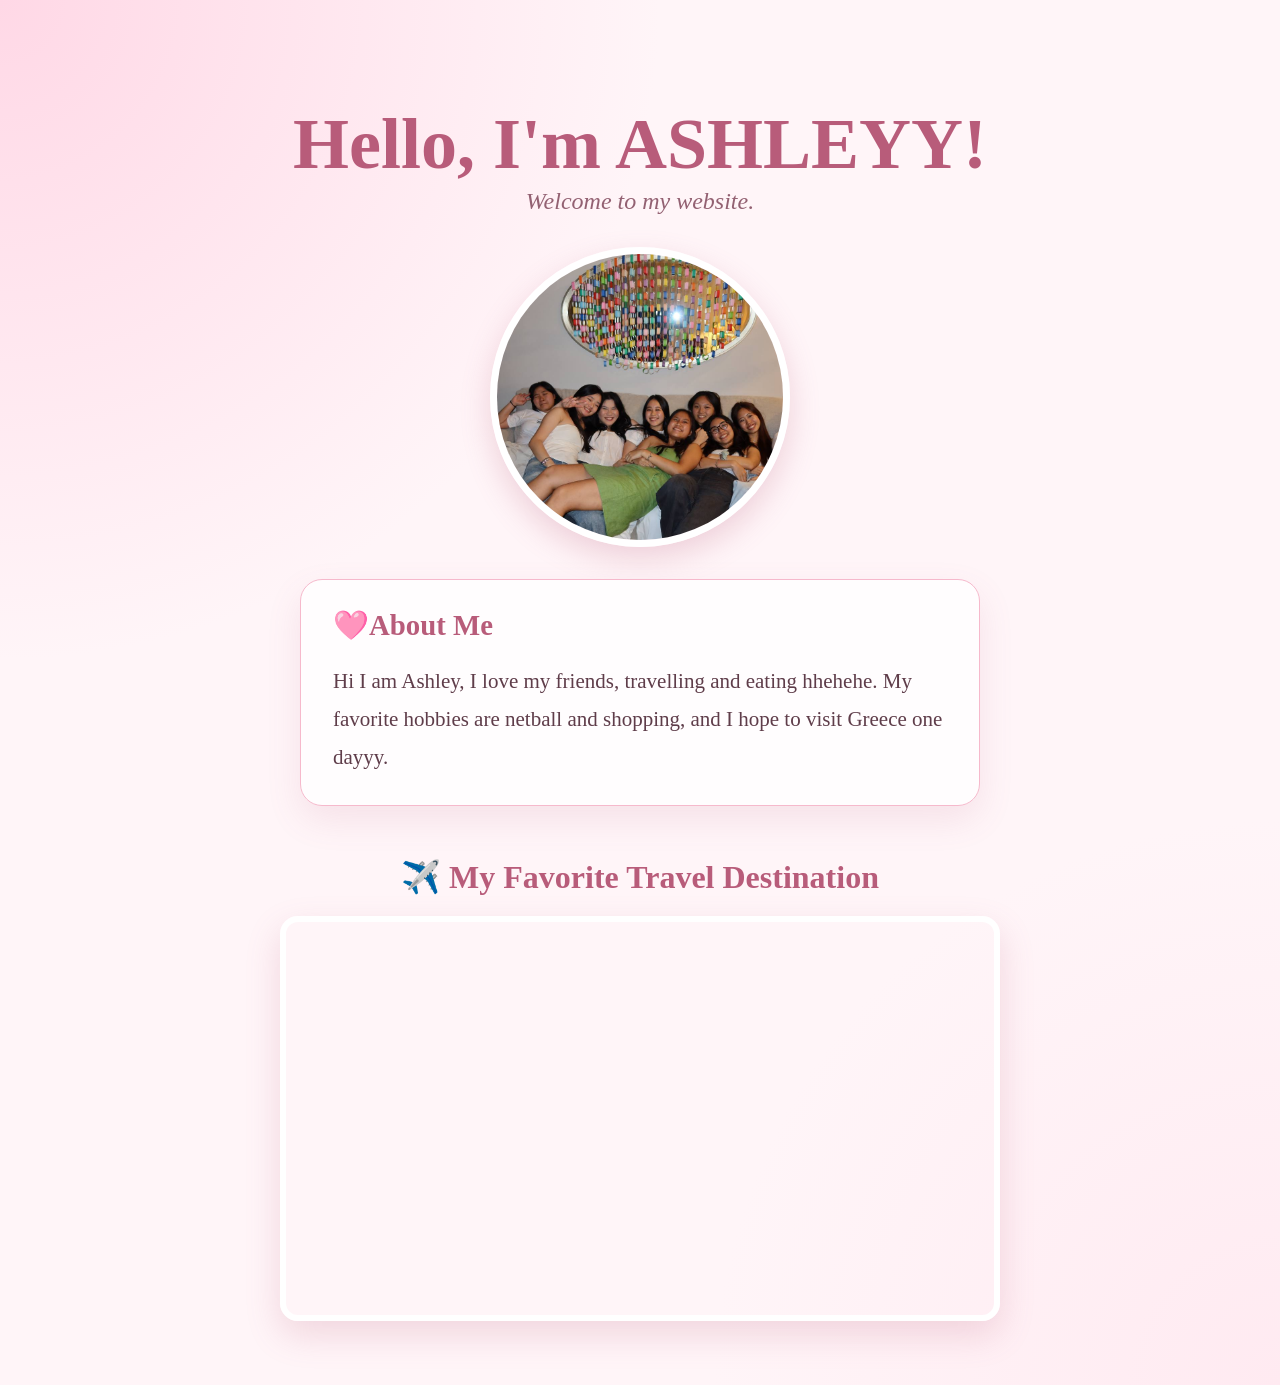
<file: index.html>
<!DOCTYPE html>
<html lang="en">
<head>
  <meta charset="UTF-8">
  <meta name="viewport" content="width=device-width, initial-scale=1.0">
  <link rel="stylesheet" href="style.css">
  <title> Ashley | Personal Website</title>
</head>

<body>
  <h1>Hello, I'm ASHLEYY!</h1>
  <p>Welcome to my website.</p>

  <img
    class="profile-photo"
    src="your-photo.jpg"
    alt="A smiling photo of Your Name">

  <div class="bio-box">
    <h2>About Me</h2>
    <p>
      Hi I am Ashley, I love my friends, travelling and eating hhehehe.
      My favorite hobbies are netball and shopping, and I hope to visit Greece one dayyy.
    </p>
  </div>

  <h2>My Favorite Travel Destination</h2>

  <iframe
    src="https://www.youtube.com/embed/pMgHgwN1nSY?autoplay=1&mute=1"
    title="My favorite travel destination"
    allow="autoplay; encrypted-media"
    allowfullscreen>
  </iframe>
</body>
</html>
</file>
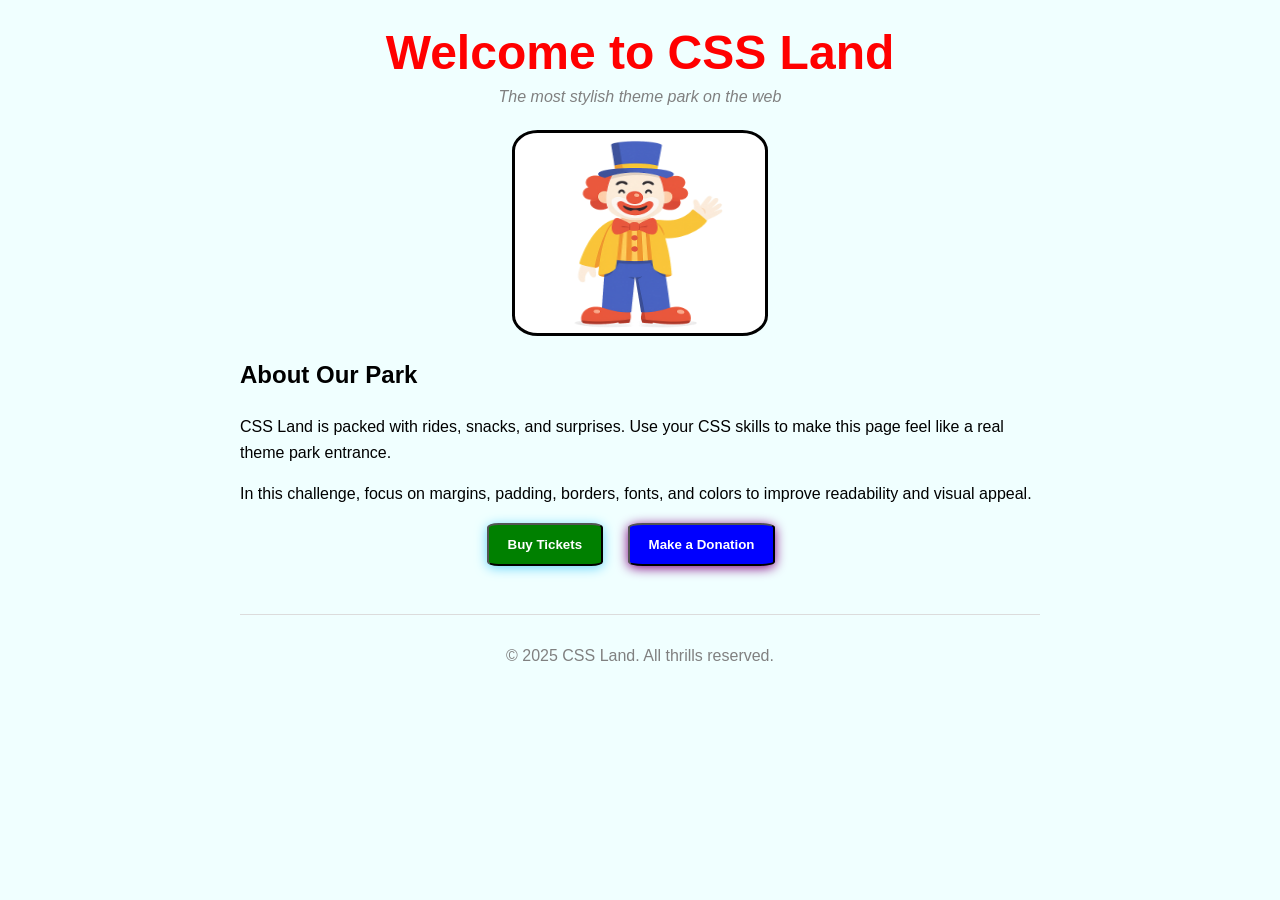
<file: Challenge1/home.html>
<!DOCTYPE html>
<html lang="en">
<head>
    <meta charset="UTF-8" />
    <meta name="viewport" content="width=device-width, initial-scale=1.0"/>
    <title>Challenge 1 - CSS Land - Welcome</title>
    <link rel="stylesheet" href="styles.css"/>
</head>
<body>

    <!-- DO NOT MODIFY HTML
         YOU MAY ONLY EDIT styles.css
    -->

    <div class="container">

        <header class="site-header">
            <h1>Welcome to <span class="park-name">CSS Land</span></h1>
            <p class="tagline">The most stylish theme park on the web</p>
        </header>

        <main>
            <section class="hero">
                <div class="mascot-placeholder" aria-label="Mascot placeholder" role="img">
                    <img id="mascot-image" src="mascot.png">
                </div>
            </section>

            <section class="about">
                <h2>About Our Park</h2>
                <p>CSS Land is packed with rides, snacks, and surprises. Use your CSS skills to make this
                    page feel like a real theme park entrance.
                </p>
                <p>In this challenge, focus on margins, padding, borders, fonts, and colors to improve
                    readability and visual appeal.
                </p>
            </section>

            <section class="actions">
                <button class="buy-tickets">Buy Tickets</button>
                <button class="make-donation">Make a Donation</button>
            </section>
        </main>

        <footer class="site-footer">
            <p>© 2025 CSS Land. All thrills reserved.</p>
        </footer>

    </div>

</body>
</html>
</file>
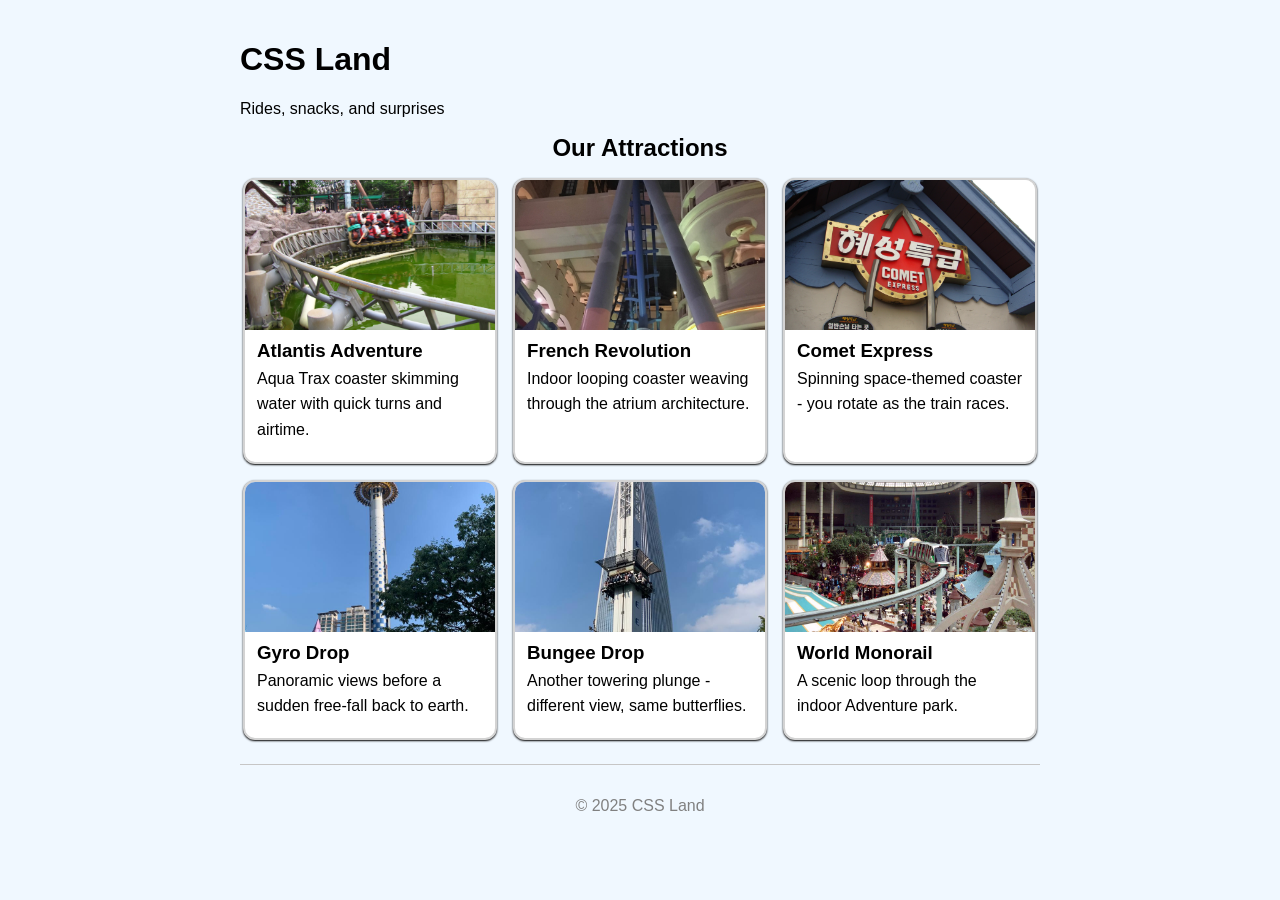
<file: Challenge2/home.html>
<!DOCTYPE html>
<html lang="en">
<head>
    <meta charset="UTF-8" />
    <meta name="viewport" content="width=device-width, initial-scale=1.0"/>
    <title>Challenge 2 - CSS Land - Attractions Gallery</title>
    <link rel="stylesheet" href="styles.css"/>
</head>
<body>

    <!-- DO NOT MODIFY home.html -->
    <!-- Add all styling in styles.css -->

    <div class="container">
        <header class="site-header">
            <h1>CSS Land</h1>
            <p class="tagline">Rides, snacks, and surprises</p>
        </header>

        <main>
            <section class="attractions">
                <h2>Our Attractions</h2>

                <div class="cards">
                    <article class="card">
                        <img src="images/atlantis.jpg" alt="Atlantis Adventure at Lotte World">
                        <h3>Atlantis Adventure</h3>
                        <p class="blurb">Aqua Trax coaster skimming water with quick turns and airtime.</p>
                    </article>

                    <article class="card">
                        <img src="images/french.jpg" alt="French Revolution indoor coaster">
                        <h3>French Revolution</h3>
                        <p class="blurb">Indoor looping coaster weaving through the atrium architecture.</p>
                    </article>

                    <article class="card">
                        <img src="images/comet.jpg" alt="Comet Express at Lotte World">
                        <h3>Comet Express</h3>
                        <p class="blurb">Spinning space-themed coaster - you rotate as the train races.</p>
                    </article>

                    <article class="card">
                        <img src="images/gyro.jpg" alt="Gyro Drop tower ride at Lotte World">
                        <h3>Gyro Drop</h3>
                        <p class="blurb">Panoramic views before a sudden free-fall back to earth.</p>
                    </article>

                    <article class="card">
                        <img src="images/bungee.jpg" alt="Bungee Drop at Lotte World">
                        <h3>Bungee Drop</h3>
                        <p class="blurb">Another towering plunge - different view, same butterflies.</p>
                    </article>

                    <article class="card">
                        <img src="images/monorail.jpg" alt="World Monorail at Lotte World Adventure">
                        <h3>World Monorail</h3>
                        <p class="blurb">A scenic loop through the indoor Adventure park.</p>
                    </article>
                </div>
            </section>
        </main>

        <footer class="site-footer">
            <p>© 2025 CSS Land</p>
        </footer>
    </div>

</body>
</html>
</file>
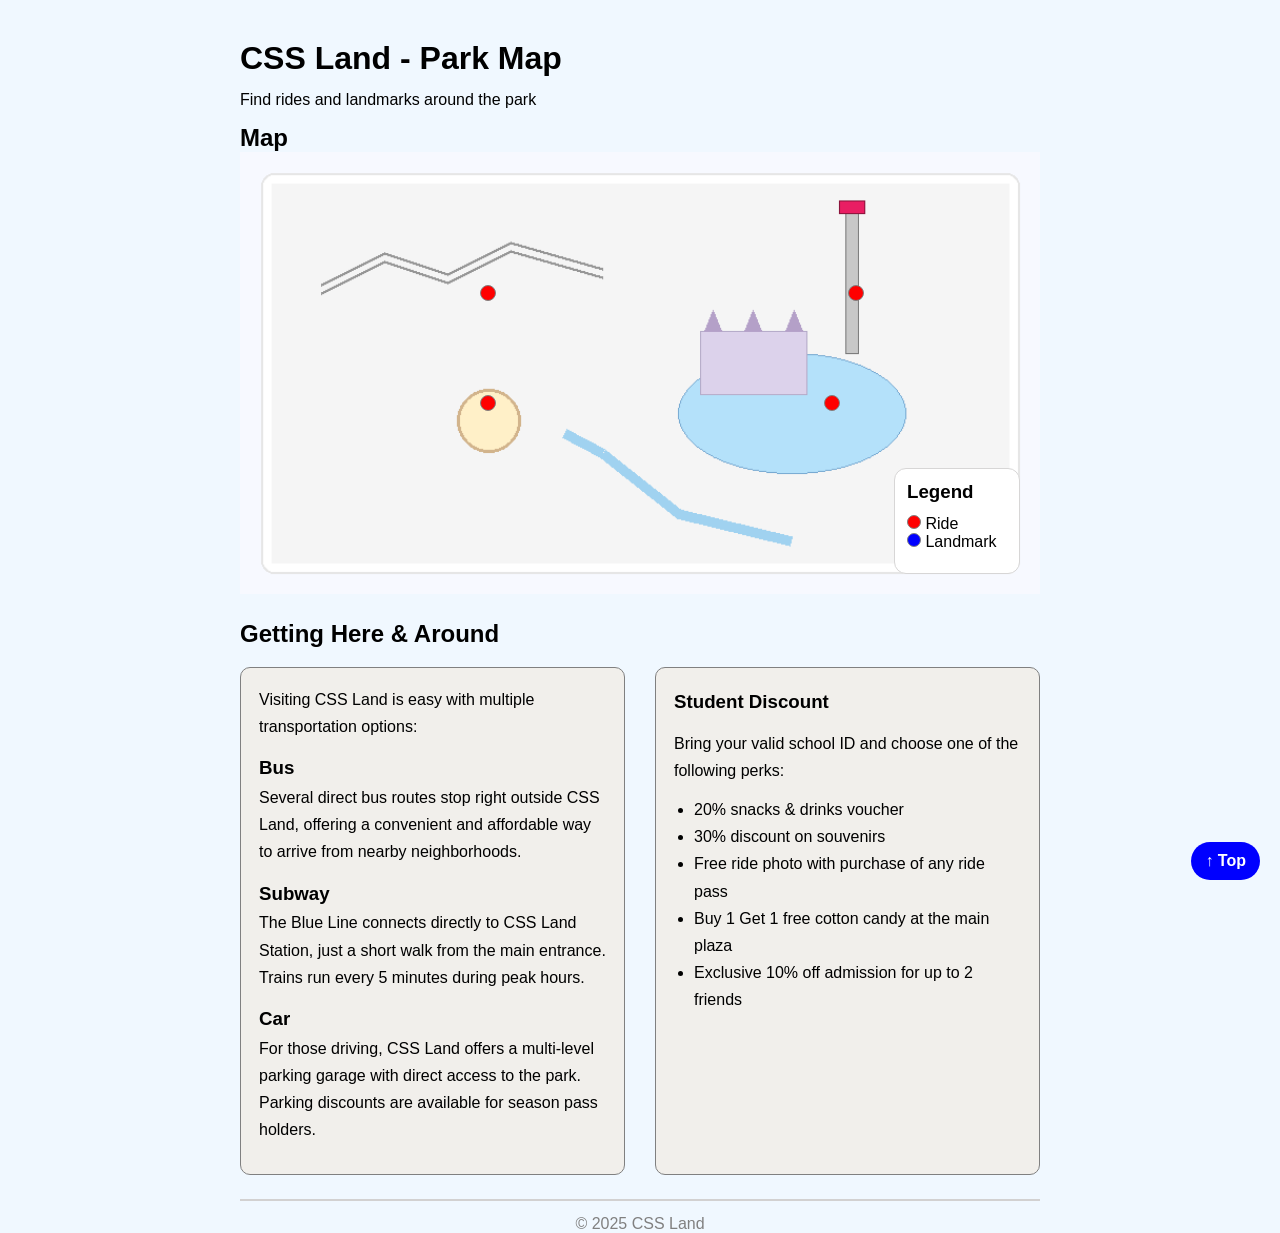
<file: Challenge3/home.html>
<!DOCTYPE html>
<html lang="en">
<head>
    <meta charset="UTF-8" />
    <meta name="viewport" content="width=device-width, initial-scale=1.0"/>
    <title>Challenge 3 - CSS Land - Park Map</title>
    <link rel="stylesheet" href="styles.css"/>
</head>
<body id="top">
    <!-- DO NOT MODIFY home.html -->
    <!-- Add all your styles in styles.css -->

    <div class="container">
        <header class="site-header">
            <h1>CSS Land - Park Map</h1>
            <p class="tagline">Find rides and landmarks around the park</p>
        </header>

        <main>
            <section class="map-section">
                <h2>Map</h2>

                <!-- Map wrapper: make this the positioning context -->
                <div class="map-wrapper">
                    <!-- Map image -->
                    <img class="park-map" src="map.png" alt="CSS Land Park Map">

                    <!-- Attraction markers (place precisely on the map) -->
                    <button class="marker" id="marker-atlantis" aria-label="Atlantis Adventure">
                        <span class="tooltip">Atlantis Adventure</span>
                    </button>

                    <button class="marker" id="marker-gyro" aria-label="Gyro Drop">
                        <span class="tooltip">Gyro Drop</span>
                    </button>

                    <button class="marker" id="marker-carousel" aria-label="Carousel Dreams">
                        <span class="tooltip">Carousel Dreams</span>
                    </button>

                    <button class="marker" id="marker-river" aria-label="River Rapids">
                        <span class="tooltip">River Rapids</span>
                    </button>

                    <!-- Legend box pinned to map corner -->
                    <aside class="legend">
                        <h3>Legend</h3>
                        <ul>
                            <li><span class="dot ride"></span> Ride</li>
                            <li><span class="dot landmark"></span> Landmark</li>
                        </ul>
                    </aside>
                </div>
            </section>

            <section class="transport">
                <h2>Getting Here & Around</h2>
                <div class="transport-columns">
                    <!-- Left column: Transportation info -->
                    <div class="transport-info">
                        <p>Visiting CSS Land is easy with multiple transportation options:</p>

                        <h3>Bus</h3>
                        <p>Several direct bus routes stop right outside CSS Land, offering a convenient and affordable way to arrive from nearby neighborhoods.</p>

                        <h3>Subway</h3>
                        <p>The Blue Line connects directly to CSS Land Station, just a short walk from the main entrance. Trains run every 5 minutes during peak hours.</p>

                        <h3>Car</h3>
                        <p>For those driving, CSS Land offers a multi-level parking garage with direct access to the park. Parking discounts are available for season pass holders.</p>
                    </div>

                    <!-- Right column: Student discount info -->
                    <div class="transport-discounts">
                        <h3>Student Discount</h3>
                        <p>Bring your valid school ID and choose one of the following perks:</p>
                        <ul>
                            <li>20% snacks & drinks voucher</li>
                            <li>30% discount on souvenirs</li>
                            <li>Free ride photo with purchase of any ride pass</li>
                            <li>Buy 1 Get 1 free cotton candy at the main plaza</li>
                            <li>Exclusive 10% off admission for up to 2 friends</li>
                        </ul>
                    </div>
                </div>
            </section>

        </main>

        <!-- Fixed Back to Top button -->
        <a href="#top" class="back-to-top" aria-label="Back to top">↑ Top</a>

        <footer class="site-footer">
            <p>© 2025 CSS Land</p>
        </footer>
    </div>
</body>
</html>
</file>
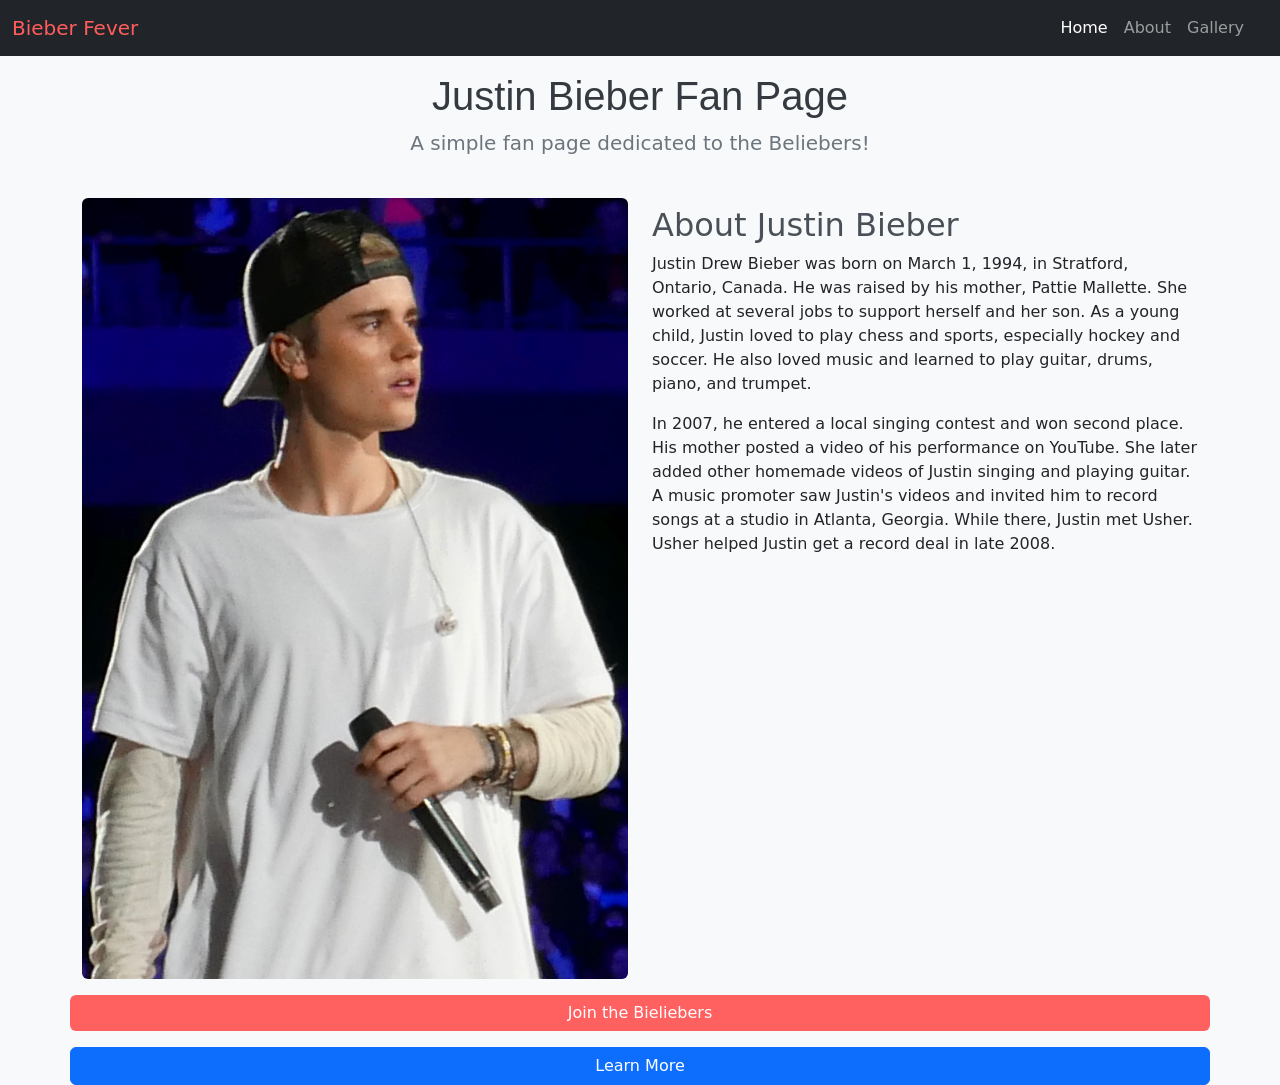
<file: Week3/Challenge2/justin.html>
<!DOCTYPE html>
<html lang="en">
<head>
    <meta charset="UTF-8">
    <meta name="viewport" content="width=device-width, initial-scale=1.0">
    <title>Challenge 2 - Justin</title>

    <!-- Bootstrap CSS -->
    <link href="https://cdn.jsdelivr.net/npm/bootstrap@5.3.7/dist/css/bootstrap.min.css" rel="stylesheet" integrity="sha384-LN+7fdVzj6u52u30Kp6M/trliBMCMKTyK833zpbD+pXdCLuTusPj697FH4R/5mcr" crossorigin="anonymous">

    <!-- External CSS -->
    <link rel="stylesheet" href="styles.css">

</head>
<body>

    <div class="container">

        <!-- Task 1
             - Add a navigtion bar
        -->
        <nav class="navbar navbar-dark navbar-expand-lg bg-dark fixed-top">
            <div class="container-fluid">
                <a class="navbar-brand" href="#">Bieber Fever</a>
                <button class="navbar-toggler" type="button" data-bs-toggle="collapse" data-bs-target="#navbarNavDark" aria-controls="navbarNavDark" aria-expanded="false" aria-label="Toggle navigation">
                    <span class="navbar-toggler-icon"></span>
                </button>
                <div class="collapse navbar-collapse" id="navbarNavDark">
                    <ul class="navbar-nav justify-content-end flex-grow-1 pe-3">
                        <li class="nav-item">
                            <a class="nav-link active" aria-current="page" href="#">Home</a>
                        </li>
                        <li class="nav-item">
                            <a class="nav-link" href="#">About</a>
                        </li>
                        <li class="nav-item">
                            <a class="nav-link" href="#">Gallery</a>
                        </li>
                    </ul>
                </div>
            </div>
        </nav>
        
        <div class="row pt-5">
            <div class="col-12 text-center my-4">
                <h1>Justin Bieber Fan Page</h1>
                <p class="lead">A simple fan page dedicated to the Beliebers!</p>
            </div>
        </div>

        <div class="row">

            <div class="col-md-6 text-center">
                <img src="justin_concert.jpg" 
                class="img-fluid rounded" alt="Justin Bieber">
            </div>

            <div class="col-md-6 my-2">

                <h2>About Justin Bieber</h2>

                <p>Justin Drew Bieber was born on March 1, 1994, in Stratford, Ontario, Canada. He was raised by his mother, Pattie Mallette. She worked at several jobs to support herself and her son. As a young child, Justin loved to play chess and sports, especially hockey and soccer. He also loved music and learned to play guitar, drums, piano, and trumpet.</p>

                <p>In 2007, he entered a local singing contest and won second place. His mother posted a video of his performance on YouTube. She later added other homemade videos of Justin singing and playing guitar. A music promoter saw Justin's videos and invited him to record songs at a studio in Atlanta, Georgia. While there, Justin met Usher. Usher helped Justin get a record deal in late 2008.</p>
            </div>

        </div>

        <!-- Task 2
             - Add 2 buttons
        -->
        <div class="row">
            <button class="btn btn-custom mb-3 mt-3" onclick="alert('You are now a Belieber!')" type="button">Join the Bieliebers</button>
            <a href="https://www.justinbiebermusic.com" button class="btn btn-primary" target="blank" type="button">Learn More</a>
        </div>

    </div>
    

    <!-- Bootstrap JavaScript -->
    <script src="https://cdn.jsdelivr.net/npm/bootstrap@5.3.7/dist/js/bootstrap.bundle.min.js" integrity="sha384-ndDqU0Gzau9qJ1lfW4pNLlhNTkCfHzAVBReH9diLvGRem5+R9g2FzA8ZGN954O5Q" crossorigin="anonymous"></script>

</body>
</html>
</file>
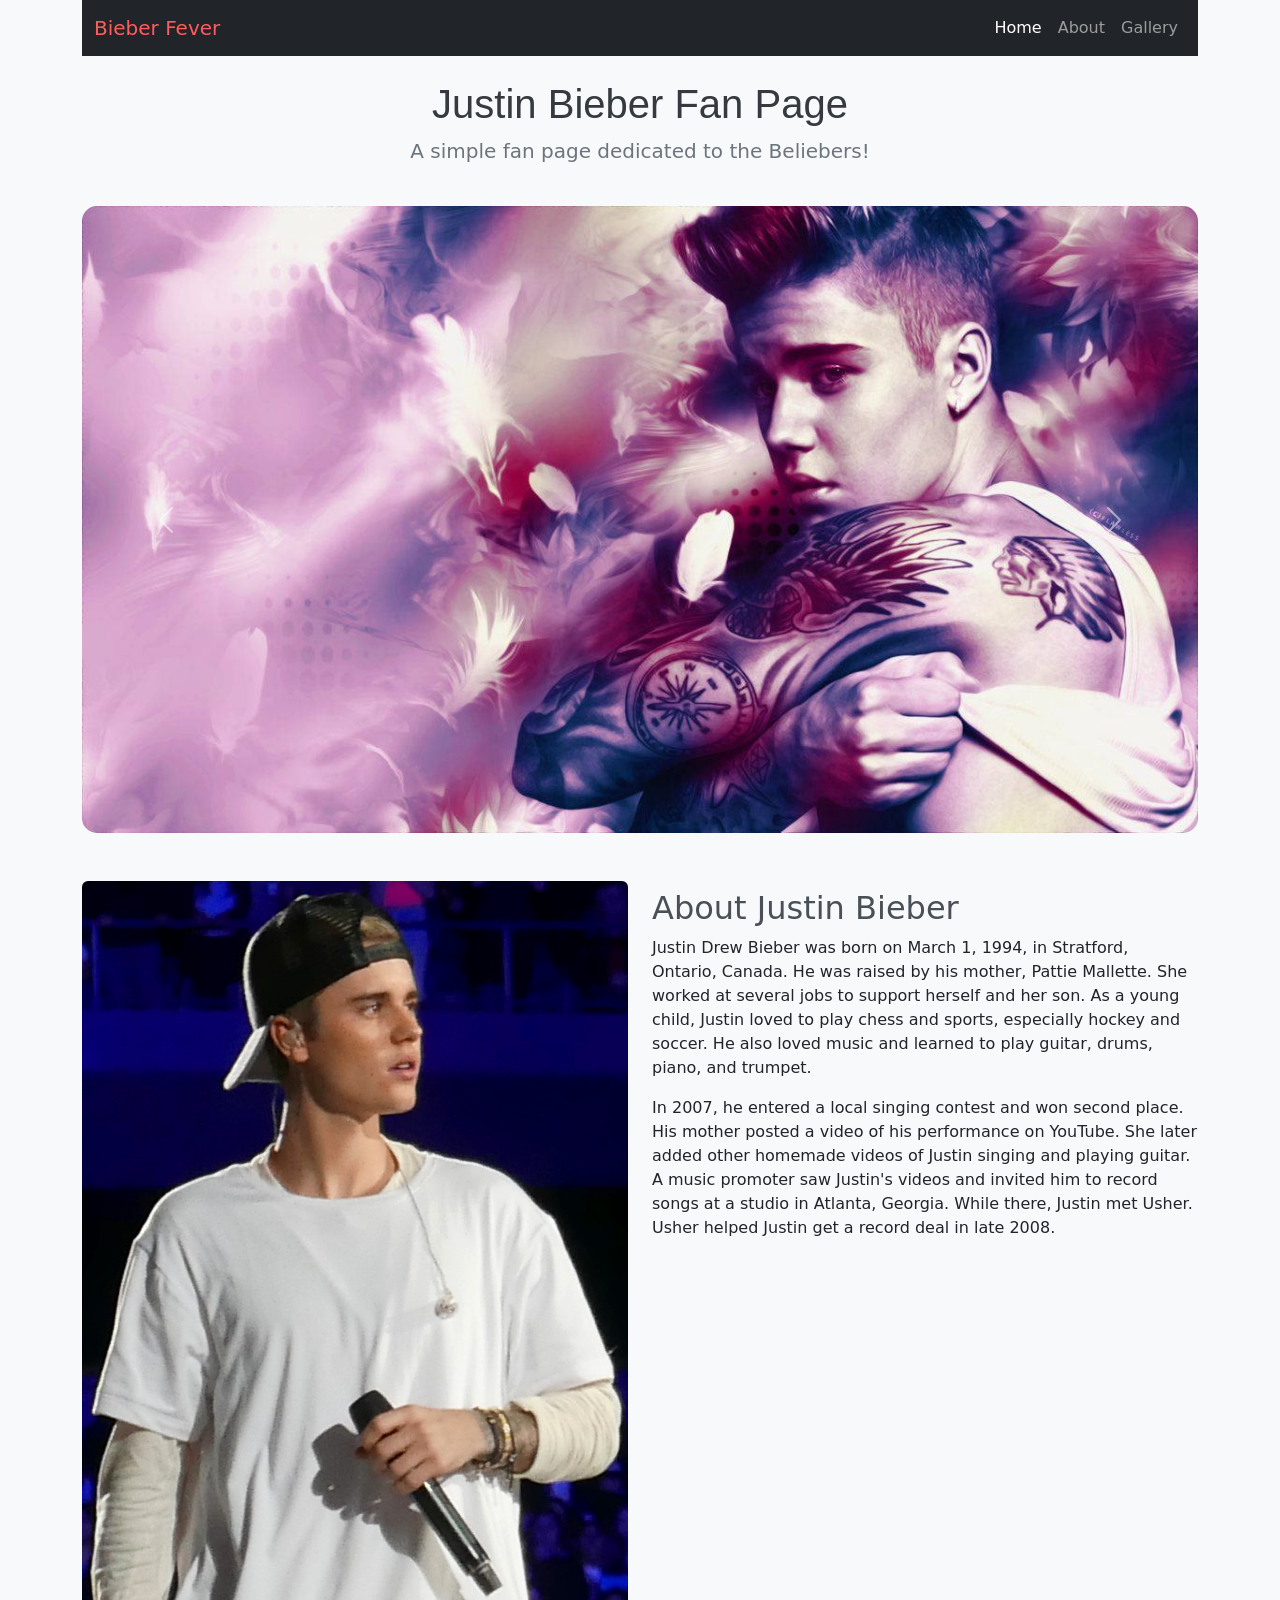
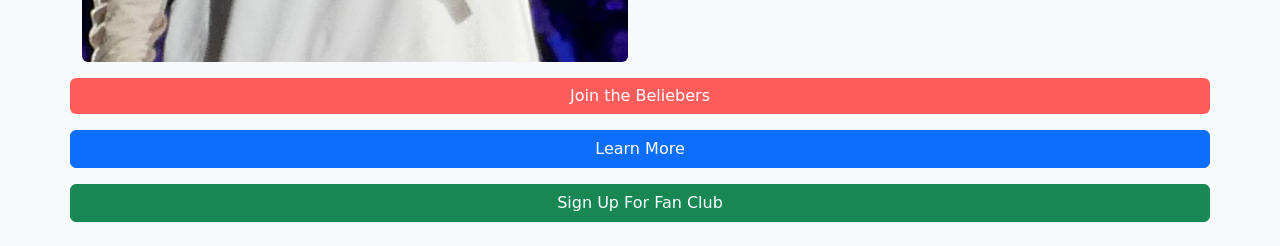
<file: Week3/Challenge3/justin.html>
<!DOCTYPE html>
<html lang="en">
<head>
    <meta charset="UTF-8">
    <meta name="viewport" content="width=device-width, initial-scale=1.0">
    <title>Challenge 3 - Justin</title>

    <!-- Bootstrap CSS -->
    <link href="https://cdn.jsdelivr.net/npm/bootstrap@5.3.7/dist/css/bootstrap.min.css" rel="stylesheet" integrity="sha384-LN+7fdVzj6u52u30Kp6M/trliBMCMKTyK833zpbD+pXdCLuTusPj697FH4R/5mcr" crossorigin="anonymous">

    <!-- External CSS -->
    <link rel="stylesheet" href="styles.css">

</head>
<body>

    <div class="container">

        <!-- Navbar -->
        <nav class="navbar navbar-expand-lg navbar-dark bg-dark">
            <div class="container-fluid">
                <a class="navbar-brand" href="#">Bieber Fever</a>
                <button class="navbar-toggler" type="button" data-bs-toggle="collapse" data-bs-target="#navbarNav" aria-controls="navbarNav" aria-expanded="false" aria-label="Toggle navigation">
                    <span class="navbar-toggler-icon"></span>
                </button>
                <div class="collapse navbar-collapse" id="navbarNav">
                    <ul class="navbar-nav ms-auto">
                        <li class="nav-item">
                            <a class="nav-link active" aria-current="page" href="#">Home</a>
                        </li>
                        <li class="nav-item">
                            <a class="nav-link" href="#">About</a>
                        </li>
                        <li class="nav-item">
                            <a class="nav-link" href="#">Gallery</a>
                        </li>
                    </ul>
                </div>
            </div>
        </nav>

        <div class="row">
            <!-- Header Section -->
            <div class="col-12 text-center my-4">
                <h1>Justin Bieber Fan Page</h1>
                <p class="lead">A simple fan page dedicated to the Beliebers!</p>
            </div>
        </div>

        <!-- Task 1
             - Gallery Carousel Placeholder
             - Add your carousel here 
             - Slideshow image files are:
                justin1.jpg
                justin2.jpg
                justin3.jpg
        -->
        <div id="carouselExample" class="carousel slide">
            <div class="carousel-inner">
                <div class="carousel-item active">
                <img src="justin1.jpg" class="d-block w-100" alt="...">
                </div>
                <div class="carousel-item">
                <img src="justin2.jpg" class="d-block w-100" alt="...">
                </div>
                <div class="carousel-item">
                <img src="justin3.jpg" class="d-block w-100" alt="...">
                </div>
            </div>
            <button class="carousel-control-prev" type="button" data-bs-target="#carouselExample" data-bs-slide="prev">
                <span class="carousel-control-prev-icon" aria-hidden="true"></span>
                <span class="visually-hidden">Previous</span>
            </button>
            <button class="carousel-control-next" type="button" data-bs-target="#carouselExample" data-bs-slide="next">
                <span class="carousel-control-next-icon" aria-hidden="true"></span>
                <span class="visually-hidden">Next</span>
            </button>
        </div>
    

        <div class="row mt-5">

            <div class="child col-md-6 text-center">
                <img src="justin_concert.jpg" 
                class="img-fluid rounded" alt="Justin Bieber">
            </div>

            <div class="child col-md-6 my-2">

                <h2>About Justin Bieber</h2>

                <p>Justin Drew Bieber was born on March 1, 1994, in Stratford, Ontario, Canada. He was raised by his mother, Pattie Mallette. She worked at several jobs to support herself and her son. As a young child, Justin loved to play chess and sports, especially hockey and soccer. He also loved music and learned to play guitar, drums, piano, and trumpet.</p>

                <p>In 2007, he entered a local singing contest and won second place. His mother posted a video of his performance on YouTube. She later added other homemade videos of Justin singing and playing guitar. A music promoter saw Justin's videos and invited him to record songs at a studio in Atlanta, Georgia. While there, Justin met Usher. Usher helped Justin get a record deal in late 2008.</p>
            </div>

        </div>


        <!-- Buttons and Alerts -->
        <div class="row">
            <button class="btn btn-custom mb-3 mt-3" onclick="alert('You are now a Belieber!')">Join the Beliebers</button>
            <a href="https://www.justinbiebermusic.com" class="btn btn-primary mb-3" target="_blank">Learn More</a>

            <!-- Task 2
             - Modal Button
             - Add a button here to trigger the modal -->
            <button type="button" class="btn btn-success mb-4" data-bs-toggle="modal" data-bs-target="#staticBackdrop">
            Sign Up For Fan Club
            </button>
        </div>
        <!-- Modal -->
            <div class="modal fade" id="staticBackdrop" data-bs-backdrop="static" data-bs-keyboard="false" tabindex="-1" aria-labelledby="staticBackdropLabel" aria-hidden="true">
                <div class="modal-dialog">
                    <div class="modal-content">
                    <div class="modal-header">
                        <h1 class="modal-title fs-5" id="staticBackdropLabel">Join the Justin Bieber Fan Club</h1>
                        <button type="button" class="btn-close" data-bs-dismiss="modal" aria-label="Close"></button>
                    </div>
                    <div class="modal-body">
                        <div class="mb-3">
                            <label for="formGroupExampleInput" class="form-label">Name</label>
                            <input type="text" class="form-control" id="formGroupExampleInput" placeholder="Your Name">
                        </div>
                        <div class="mb-3">
                            <label for="exampleFormControlInput1" class="form-label">Email Address</label>
                            <input type="email" class="form-control" id="exampleFormControlInput1" placeholder="name@example.com">
                        </div>
                        <div class="mb-3">
                            <label for="exampleFormControlTextarea1" class="form-label">Message</label>
                            <textarea class="form-control" id="exampleFormControlTextarea1" rows="3" placeholder="Why you love Justin?"></textarea>
                        </div>
                    </div>
                    <div class="modal-footer">
                        <button type="button" class="btn btn-secondary" data-bs-dismiss="modal">Close</button>
                        <button type="button" class="btn btn-success">Submit</button>
                    </div>
                    </div>
                </div>
            </div>

        


    </div>


    <!-- Bootstrap JavaScript -->
    <script src="https://cdn.jsdelivr.net/npm/bootstrap@5.3.7/dist/js/bootstrap.bundle.min.js" integrity="sha384-ndDqU0Gzau9qJ1lfW4pNLlhNTkCfHzAVBReH9diLvGRem5+R9g2FzA8ZGN954O5Q" crossorigin="anonymous"></script>

</body>
</html>
</file>
<file: style.css>
:root {
  --dark-pink: #b85c7a;
  --pink: #f6b9cc;
  --light-pink: #ffe5ee;
  --pale-pink: #fff5f8;
  --white: #ffffff;
  --text: #5f3d4a;
}

* {
  box-sizing: border-box;
}

body {
  font-family: Georgia, 'Times New Roman', Times, serif;
  background:
    radial-gradient(circle at top left, #ffd8e6 0, transparent 35%),
    radial-gradient(circle at bottom right, #ffeaf1 0, transparent 30%),
    var(--pale-pink);
  color: var(--text);
  max-width: 900px;
  min-height: 100px;
  margin: auto;
  padding: 60px 24px;
  text-align: center;
}

h1,h2 {
  font-family: Georgia, 'Times New Roman', Times, serif;
}

h1 {
  margin-bottom: 8px;
  color: var(--dark-pink);
  font-size: clamp(3.5rem, 7vw, 4.5rem);
  line-height: 1;
}

h1 + p {
  margin: 0 0 32px;
  color: #936172;
  font-size: 1.5rem;
  font-style: italic;
}

.profile-photo {
  width: 300px;
  height: 300px;
  display: block;
  margin: 0 auto 32px;
  object-fit: cover;
  border: 7px solid var(--white);
  border-radius: 50%;
  box-shadow: 0 12px 30px rgba(184, 92, 122, 0.24);
}

.bio-box {
  max-width: 680px;
  margin: 0 auto 52px;
  padding: 28px 32px;
  background: rgba(255, 255, 255, 0.86);
  border: 1px solid var(--pink);
  border-radius: 22px;
  box-shadow: 0 14px 35px rgba(184, 92, 122, 0.12);
  text-align: left;
}

.bio-box h2 {
  margin-top: 0;
  color: var(--dark-pink);
  font-size: 1.8rem;
}

.bio-box p {
  margin-bottom: 0;
  line-height: 1.8; 
  font-size: 21px;
}

body h2 {
  margin-bottom: 20px;
  color: var(--dark-pink);
  font-size: 2rem;
}

.bio-box h2::before {
  content: "🩷";
}

body h2::before {
  content: "✈️ ";
}

iframe {
  width: 100%;
  max-width: 720px;
  aspect-ratio: 16 / 9;
  height: auto;
  border: 6px solid var(--white);
  border-radius: 18px;
  box-shadow: 0 14px 35px rgba(184, 92, 122, 0.2);
}

@media (max-width: 500px) {
  body {
    padding: 40px 18px;
  }

  .bio-box {
    padding: 24px;
  }

  .profile-photo {
    width: 150px;
    height: 150px;
  }
}
</file>
<file: Challenge1/styles.css>
/* styles.css - Challenge #1 (Skeleton) */
body{
    margin:0;
    background-color:azure ;
    font-family: Arial, Helvetica, sans-serif;
    color:black;
}

.container{
    margin: auto;
    padding: 25px ;
    max-width: 800px;
}

h1{
    font-size: 3em;
    color:red;
    text-align: center;
    font-weight:bold; 
    margin: 0 0 8px 0; 
}

.tagline{
    font-style: italic;
    text-align: center ; 
    color: grey;
    margin: 0 0 24px 0; 
}

.mascot-placeholder{
    width:250px ;
    height:200px; 
    border: 3px solid black ; 
    margin: auto ; 
    border-radius: 10% ;
    background-color: white;
}

#mascot-image{
    width: 250px;
    height: 200px; 
    margin: 0 auto;
}

.about{
    line-height: 1.6;
    margin: 0 0 16px 0;
    font-size: 1 rem;
}

.actions{
    text-align: center;
    margin:12px 0px 28px 0px;
}

.site-footer{
    text-align:center;
    color: grey;
    font-size: 1 rem;
    border-top: 1px solid gainsboro ; 
    padding-top: 16px;
    margin-top:24px;
}

.buy-tickets{
    background-color: green;
    color:white ;
    padding: 12px 19px; 
    border-radius: 10% ;
    margin-right: 20px ; 
    margin-bottom: 20px; 
    box-shadow: 0px 2px 12px rgb(104, 213, 250);     /*for the halo around*/
    transition: background 120ms ease, transform 80ms ease; 
    font-size:1 rem;
    font-weight:bold;
}

.make-donation{
    background-color: blue;
    color:white ;
    padding: 12px 19px; 
    border-radius: 10% ;
    box-shadow: 0px 2px 12px purple;
    transition: background 120ms ease, transform 80ms ease; 
    font-size:1 rem;
    font-weight:bold;
    margin-right: 18px ; 
}

.buy-tickets:hover{
    background-color:darkgreen;
    transform: translateY(-2px);
    cursor: pointer;
}

.make-donation:hover{
    background-color: darkblue;
    transform: translateY(-2px);
    cursor: pointer;
}
</file>
<file: Challenge2/styles.css>
/* styles.css - Challenge #2 (Skeleton: Rides Gallery) */


/* 0) Base page */
body{
    font-family: Arial, Helvetica, sans-serif;
    margin:0;
    background-color: aliceblue;
    color: black; 
}

/* 1) Container */
.container{
    max-width: 800px;
    margin: auto; 
    padding: 20px 40px ;
}

/* 2) Section heading */
.attractions h2{
    text-align: center;
    margin: 8px 0px 16px 0px; 
    font-size: 1.6 rem; 
    color: black; 
}

/* 3) Cards wrapper (center all cards horizontally) */
.cards{                 /*all the boxes*/
    display:flex; 
    justify-content:center; 
    gap:16px; 
    flex-wrap: wrap; 
}

/* 4) Card (size, spacing, border, rounded corners) */
.card{                     /*one box*/
    width:250px ;
    min-height:220px;
    border-radius: 12px ;
    background-color: white;
    border: 2px solid lightgrey; 
    box-shadow: 0 1px 2px black;
    padding-bottom:5px;
    text-align: left;
} 

/* 5) Card text (h3 title, paragraph blurb) */
.blurb{
    color:black;
    font-size:0.95 rem; 
    line-height: 1.6;
    margin: 0px 12px 14px 12px;  /*to add spaces in the box itself*/
}

.card h3{
    margin:auto;
    margin: 10px 12px 4px 12px;
    font-size: 1 rem ;
    color: black ;
    font-weight: bold;
}

/* 6) Card image (fit within card, centered) */
.card img{
    display: block;
    width:100% ;
    height:150px;
    object-fit:cover;
    border-radius: 10px 10px 0px 0px;
} 

/* 7) Hover state: change border to green, then make it wigglew */
@keyframes wiggle {                /*to make card wiggle when hovered*/
    0%   { transform: rotate(0deg); }
    25%  { transform: rotate(3deg); }
    50%  { transform: rotate(-3deg); }
    75%  { transform: rotate(2deg); }
    100% { transform: rotate(0deg); }
}

.card:hover{
    border: 3px solid red ;
    animation: wiggle 0.4s ease; 
}

/* 8) Footer */
.site-footer{
    text-align:center;
    color:grey;
    border-top: 1px solid rgb(198, 198, 198) ; 
    font-size: 1 rem; 
    padding-top: 16px; 
    margin-top: 24px;
}
</file>
<file: Challenge3/styles.css>
/* styles.css - Challenge #3 (Skeleton: Park Map - Positioning) */
*{
   margin:0; 
   padding:0; 
}

/* 0) Base page (font, background, text color, remove default margins) */
body{
   background-color: aliceblue;
   font-family: Arial, Helvetica, sans-serif; 
}

/* 1) Container (center, max-width, padding) */
.container{
   max-width:800px;
   text-align:center; 
   margin: 40px auto 0 auto;  /*top part above the page CSS LAND */
}

/* 2) Map section heading (spacing, readability) */
.site-header{
   margin-bottom: 15px ; 
   text-align: left;
}

.map-section h2{
   text-align:left;
}

.site-header h1{
   margin-bottom: 14px;
}

/* 3) Map wrapper
   - Make this the positioning context for absolute children (hint: relative).
   - Ensure it doesn't overflow horizontally.
*/
.map-wrapper{
   position:relative;
}

/* 4) Map image
   - Keep it responsive inside the container (full width of wrapper, auto height).
*/
.park-map{
   display:block; 
   margin: auto; 
   width:100%;  /*leverage parents width*/
}

/* 5) Markers
   - Style as small circular buttons (size, color, border-radius).
   - Absolutely position them using top/left percentages so they sit over the map.
   - Center each marker over its coordinates (hint: translate).
   - Ensure markers appear ABOVE the map (z-index).
*/
.marker{
   border-radius: 50%;
   background-color:red;
   position: absolute; 
   width:16px ;
   height:16px ;
   border: 1px solid grey
}

#marker-atlantis{  /*moving each dot specifically when you use relative for parent and absolute for children*/ 
   /* top: 140px; /*if you use px they are fixed, % if you want them to move*/ 
   /* left: 210px; */ 
   top:30%;
   left: 30%; 
}

#marker-carousel{
   top: 55%; 
   left: 30%;
}

#marker-gyro{
   top: 30%; 
   right: 22%;
}

#marker-river{
   top: 55%; 
   right: 25%;
}

/* 6) Tooltips
   - Hidden by default; visible on hover of the marker.
   - Small label box above the marker (position absolute relative to marker).
   - Add a subtle background, border, and rounded corners.
   - Raise above map and marker with z-index.
*/
.tooltip{
   opacity:0;    /*to hide words*/
   position:absolute;
   bottom: 150%;
   left: 60%;
   white-space: nowrap;
   background-color: black;
   color:white;
   padding: 6px 8px;
   border-radius:10px; 
}

.marker:hover .tooltip{
   opacity:1;    /*to reveal words when mouse hover*/
}

/* 7) Legend box
   - Position absolute INSIDE the map wrapper, bottom-right corner.
   - Add background, padding, small rounded corners.
   - Keep text legible and compact.
*/
.legend{
   background-color: white;
   width: 100px; 
   height: 80px; 
   border: 1px solid rgb(215, 214, 214); 
   border-radius: 12px; 
   padding: 12px; 
   text-align: left;
   
   position:absolute;
   right: 20px;
   bottom:20px;
}

.legend h3{
   margin-bottom: 12px;
}

.legend ul {
   list-style: none;  /*no bullet points*/ 
}

.legend .dot {
   width: 12px; 
   height: 12px ;
   display: inline-block;
   border-radius: 50%;
   border: 1px solid grey
} 

.legend .dot.ride{
   background-color:red;
}

.legend .dot.landmark{
   background-color: blue;
}

/* 8) Fixed Back to Top button
   - Position fixed at bottom-right of viewport.
   - Visible at all times.
   - Style as a small pill button.
   - Keep above everything with z-index.
*/
.back-to-top{
   background-color: blue;
   color: white;
   padding: 10px 14px; 
   border-radius: 25px; 
   text-decoration: none;
   font-weight: bold;
   position:fixed;    /*to fix the item on the page*/
   right: 20px;       /*item always placed 20px from bottom and right border*/
   bottom: 20px; 
}

.back-to-top:hover{
   background-color: darkblue;
   transform:translateY(-2) /*-ve value move the button upwards*/
}

/* 9) Footer (muted, centered) */
.site-footer{
   border-top: 2px solid rgb(210, 209, 209);
   padding-top: 14px; 
   color:grey; 
}

/* 10) Getting Here & Around section styling  */
.transport{
   margin-top: 20px; 
   line-height: 1.7;  /*to put more space between the lines*/ 
   margin-bottom: 24px;
}

.transport h2{
   font: size 1.7em;
   margin-bottom:12px; 
   text-align: left;
}

.transport-columns{
   display:flex; /*to make them side by side (no space yet)*/
   gap:30px; 
}

.transport-info,.transport-discounts  {
   background-color: rgb(241, 239, 235);
   text-align: left; 
   border-radius: 10px;
   padding:18px; 
   flex: 1 ;  /*to make both boxes have the same width*/
   border: 1px solid grey ; 
}

.transport-info p{
   margin-bottom:12px; 
}

.transport-discounts ul{
   margin-left:20px;
}

.transport-discounts h3{
   margin-bottom:12px;
}

.transport-discounts p{
   margin-bottom:12px;
}
</file>
<file: Week3/Challenge2/styles.css>
body {
    background-color: #f8f9fa;
}

h1 {
    font-family: 'Arial', sans-serif;
    color: #343a40;
}

.lead {
    color: #6c757d;
}

h2 {
    color: #495057;
}

p {
    color: #212529;
}

img {
    max-width: 100%;
    height: auto;
    border-radius: 15px;
}

/* Custom Button Styles */
.btn-custom {
    background-color: #ff6060;
    color: white;
    border: none;
}

.btn-custom:hover {
    background-color: #ff3333;
}

/* Navbar Styles */
.navbar-dark .navbar-brand {
    color: #ff5c5c;
}
</file>
<file: Week3/Challenge3/styles.css>
body {
    background-color: #f8f9fa;
}

h1 {
    font-family: 'Arial', sans-serif;
    color: #343a40;
}

.lead {
    color: #6c757d;
}

h2 {
    color: #495057;
}

p {
    color: #212529;
}

img {
    max-width: 100%;
    height: auto;
    border-radius: 15px;
}

/* Custom Button Styles */
.btn-custom {
    background-color: #ff5c5c;
    color: white;
    border: none;
}

.btn-custom:hover {
    background-color: #ff3333;
}

/* Navbar Styles */
.navbar-dark .navbar-brand {
    color: #ff5c5c;
}
</file>
